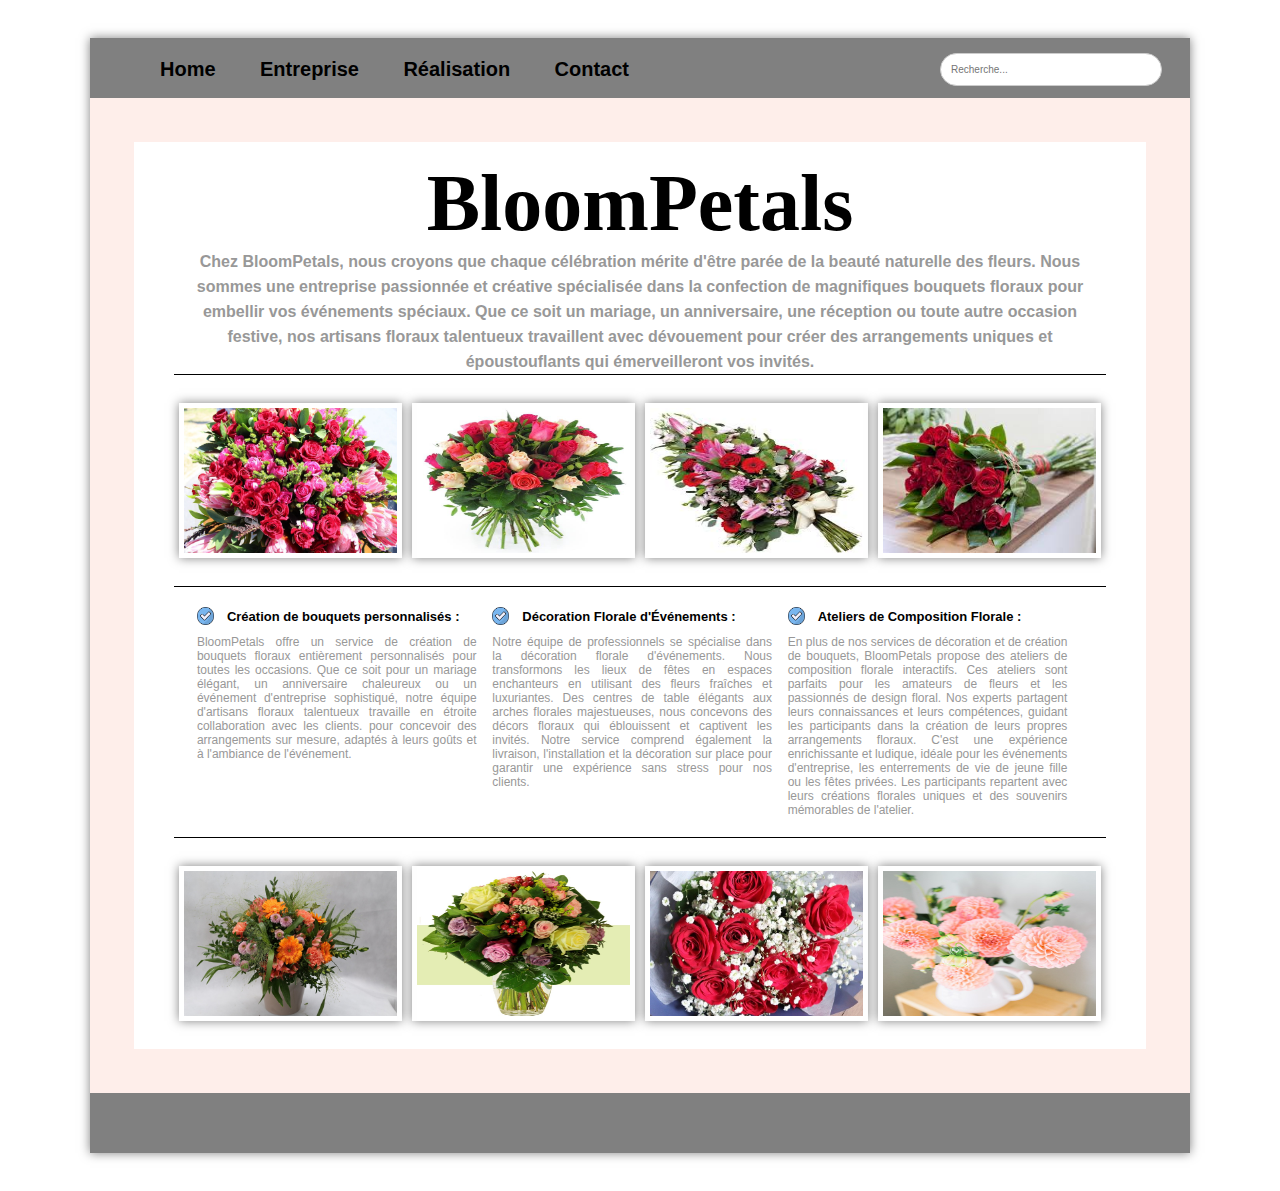
<file: index.html>
<!DOCTYPE html>
<html lang="fr">
    <head>
        <meta charset="UTF-8">
        <title>Accueil</title>
        <link rel="stylesheet" href="style.css">
    </head>

<body>
    <header class="header">
        <nav class="nav-bar">
            <ul class="other">
                <li id="home"><a href="index.html">Home</a></li>
                <li id="entreprise"><a href="entreprise.html">Entreprise</a></li>
                <li id="realisation"><a href="realisation.html">Réalisation</a></li>
                <li id="contact"><a href="contact.html">Contact</a></li>
            </ul>
            <section class="recherche">
                <input type="text" placeholder="Recherche..." class="search-input">
            </section>
        </nav>
    </header>
    <main id="main">
            <section id="background">
                <section id="title">
                    <h1>BloomPetals</h1>
                </section>

                <section class="presentation">
                    <p id="t-pres"">Chez BloomPetals, nous croyons que chaque célébration mérite d'être parée de la beauté
                        naturelle des fleurs. Nous sommes une entreprise passionnée et créative spécialisée dans
                        la confection de magnifiques bouquets floraux pour embellir vos événements spéciaux. Que
                        ce soit un mariage, un anniversaire, une réception ou toute autre occasion festive, nos
                        artisans floraux talentueux travaillent avec dévouement pour créer des arrangements
                        uniques et époustouflants qui émerveilleront vos invités.</p>

                        
                    <!-- <hr id="first-bar"> -->

                    <section class="images">
                        <img src="img/image1.jpg" alt="bouquet de fleur n°1" class="img1" width="200" height="145">
                        <img src="img/image2.jpg" alt="bouquet de fleur n°2" class="img1" width="200" height="145">
                        <img src="img/image3.jpg" alt="bouquet de fleur n°3" class="img1" width="200" height="145">
                        <img src="img/image4.jpg" alt="bouquet de fleur n°4" class="img1" width="200" height="145">
                    </section>

                    <!-- <hr id="seconde-bar"> -->
                </section>

                <section class="service">
                    <section class="service-para">
                        <section class="titre">
                            <img src="img/check.png" alt="check"><h3>Création de bouquets personnalisés : </h3>
                        </section>
                        <section class="para-service">
                            <p > BloomPetals offre un service de création de bouquets floraux entièrement personnalisés pour toutes les occasions. Que ce soit pour un mariage élégant, un anniversaire chaleureux ou un événement d'entreprise sophistiqué, notre équipe d'artisans floraux talentueux travaille en étroite collaboration avec les clients. pour concevoir des arrangements sur mesure, adaptés à leurs goûts et à l'ambiance de l'événement.
                            </p>
                        </section>
                    
                    
                    </section>
                    <section class="service-para">
                        <section class="titre">
                            <img src="img/check.png" alt="check"><h3>Décoration Florale d'Événements : </h3>
                        </section>
                        <section class="para-service">
                            <p > Notre équipe de professionnels se spécialise dans la décoration florale d'événements. Nous transformons les lieux de fêtes en espaces enchanteurs en utilisant des fleurs fraîches et luxuriantes. Des centres de table élégants aux arches florales majestueuses, nous concevons des décors floraux qui éblouissent et captivent les invités. Notre service comprend également la livraison, l'installation et la décoration sur place pour garantir une expérience sans stress pour nos clients.
                            </p>
                        </section>
                    
                    
                    </section>
                    <section class="service-para">
                        <section class="titre">
                            <img src="img/check.png" alt="check"><h3>Ateliers de Composition Florale : </h3>
                        </section>
                        <section class="para-service">
                            <p >En plus de nos services de décoration et de création de bouquets, BloomPetals propose des ateliers de composition florale interactifs. Ces ateliers sont parfaits pour les amateurs de fleurs et les passionnés de design floral. Nos experts partagent leurs connaissances et leurs compétences, guidant les participants dans la création de leurs propres arrangements floraux. C'est une expérience enrichissante et ludique, idéale pour les événements d'entreprise, les enterrements de vie de jeune fille ou les fêtes privées. Les participants repartent avec leurs créations florales uniques et des souvenirs mémorables de l'atelier.
                            </p>
                        </section>              
                    </section>

                    
                </section>
                <!-- <hr id="third-bar"> -->

                <section class="images" id="last-img">
                    <img src="img/image5.jpg" alt="bouquet de fleur n°1" class="img1" width="200" height="145">
                    <img src="img/image7.jpg" alt="bouquet de fleur n°1" class="img1" width="200" height="145">
                    <img src="img/image9.jpg" alt="bouquet de fleur n°1" class="img1" width="200" height="145">
                    <img src="img/image10.jpg" alt="bouquet de fleur n°1" class="img1" width="200" height="145">
                </section>
            </section>
    </main>

    <footer>

    </footer>
</body>
</html>
</file>
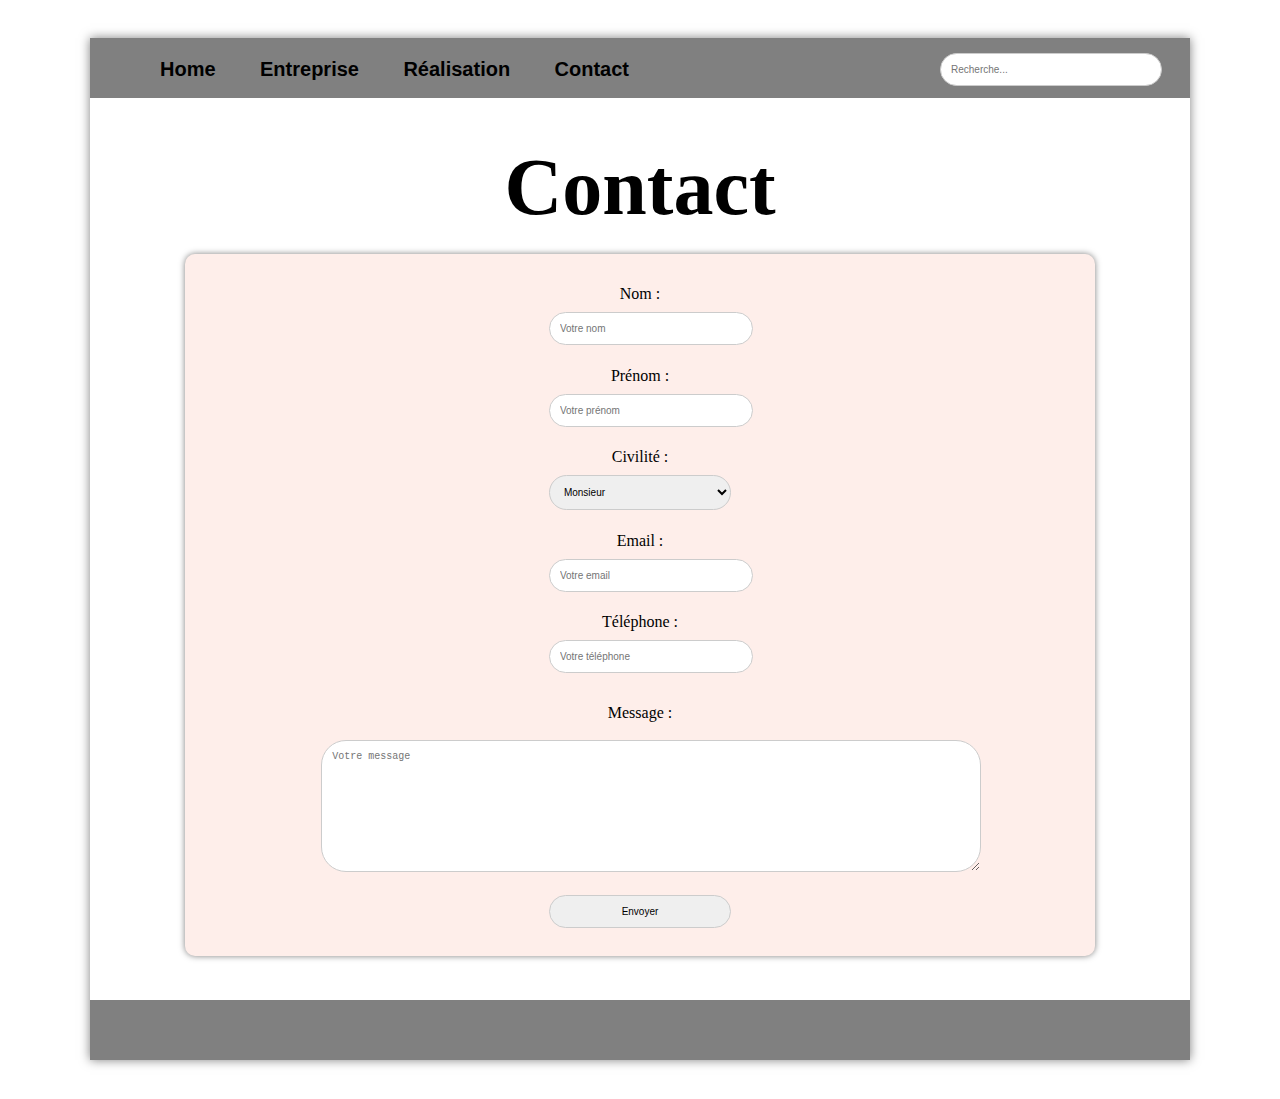
<file: contact.html>
<!DOCTYPE html>
<html lang="fr">
    <head>
        <meta charset="UTF-8">
        <title>Contact</title>
        <link rel="stylesheet" href="style.css">
    </head>
    <body>
        <header class="header">
            <nav class="nav-bar">
                <ul class="other">
                    <li id="home"><a href="index.html">Home</a></li>
                    <li id="entreprise"><a href="entreprise.html">Entreprise</a></li>
                    <li id="realisation"><a href="realisation.html">Réalisation</a></li>
                    <li id="contact"><a href="contact.html">Contact</a></li>
                </ul>
                <section class="recherche">
                    <input type="text" placeholder="Recherche..." class="search-input">
                </section>
            </nav>
        </header>



        <main id="contact-b">

            <section id="title-contact">
                <h1>Contact</h1>     
            </section>

            <section id="contact-form">
                <form action="contact.php" method="post">
                    <section class="form">
                        <label for="nom">Nom :</label>
                        <input type="text" name="nom" id="nom" placeholder="Votre nom" required>
                    </section>
                    <section class="form">
                        <label for="prenom">Prénom :</label>
                        <input type="text" name="prenom" id="prenom" placeholder="Votre prénom" required>
                    </section>
                    <section class="form">
                        <label for="civilité">Civilité :</label>
                        <select name="civilité" id="civilité" required>
                            <option value="Monsieur">Monsieur</option>
                            <option value="Madame">Madame</option>
                            <option value="JeNeMePrononcePas">Je ne me prononce pas</option>
                        </select>
                    </section>
                    <section class="form">
                        <label for="email">Email :</label>
                        <input type="email" name="email" id="email" placeholder="Votre email" required>
                    </section>
                    <section class="form">
                        <label for="telephone">Téléphone :</label>
                        <input type="tel" name="telephone" id="telephone" placeholder="Votre téléphone" required>
                    </section>
                    
                    
                    <section id="form-b">
                        <label for="message">Message :</label>
                        <textarea name="message" id="message" cols="30" rows="10" placeholder="Votre message" required></textarea>
                    </section>

                     
                    <section class="form">
                        <input type="submit" value="Envoyer">
                    </section>
                </form>
            </section>

            
        </main>

        <footer></footer>
    </body>
</html>
</file>
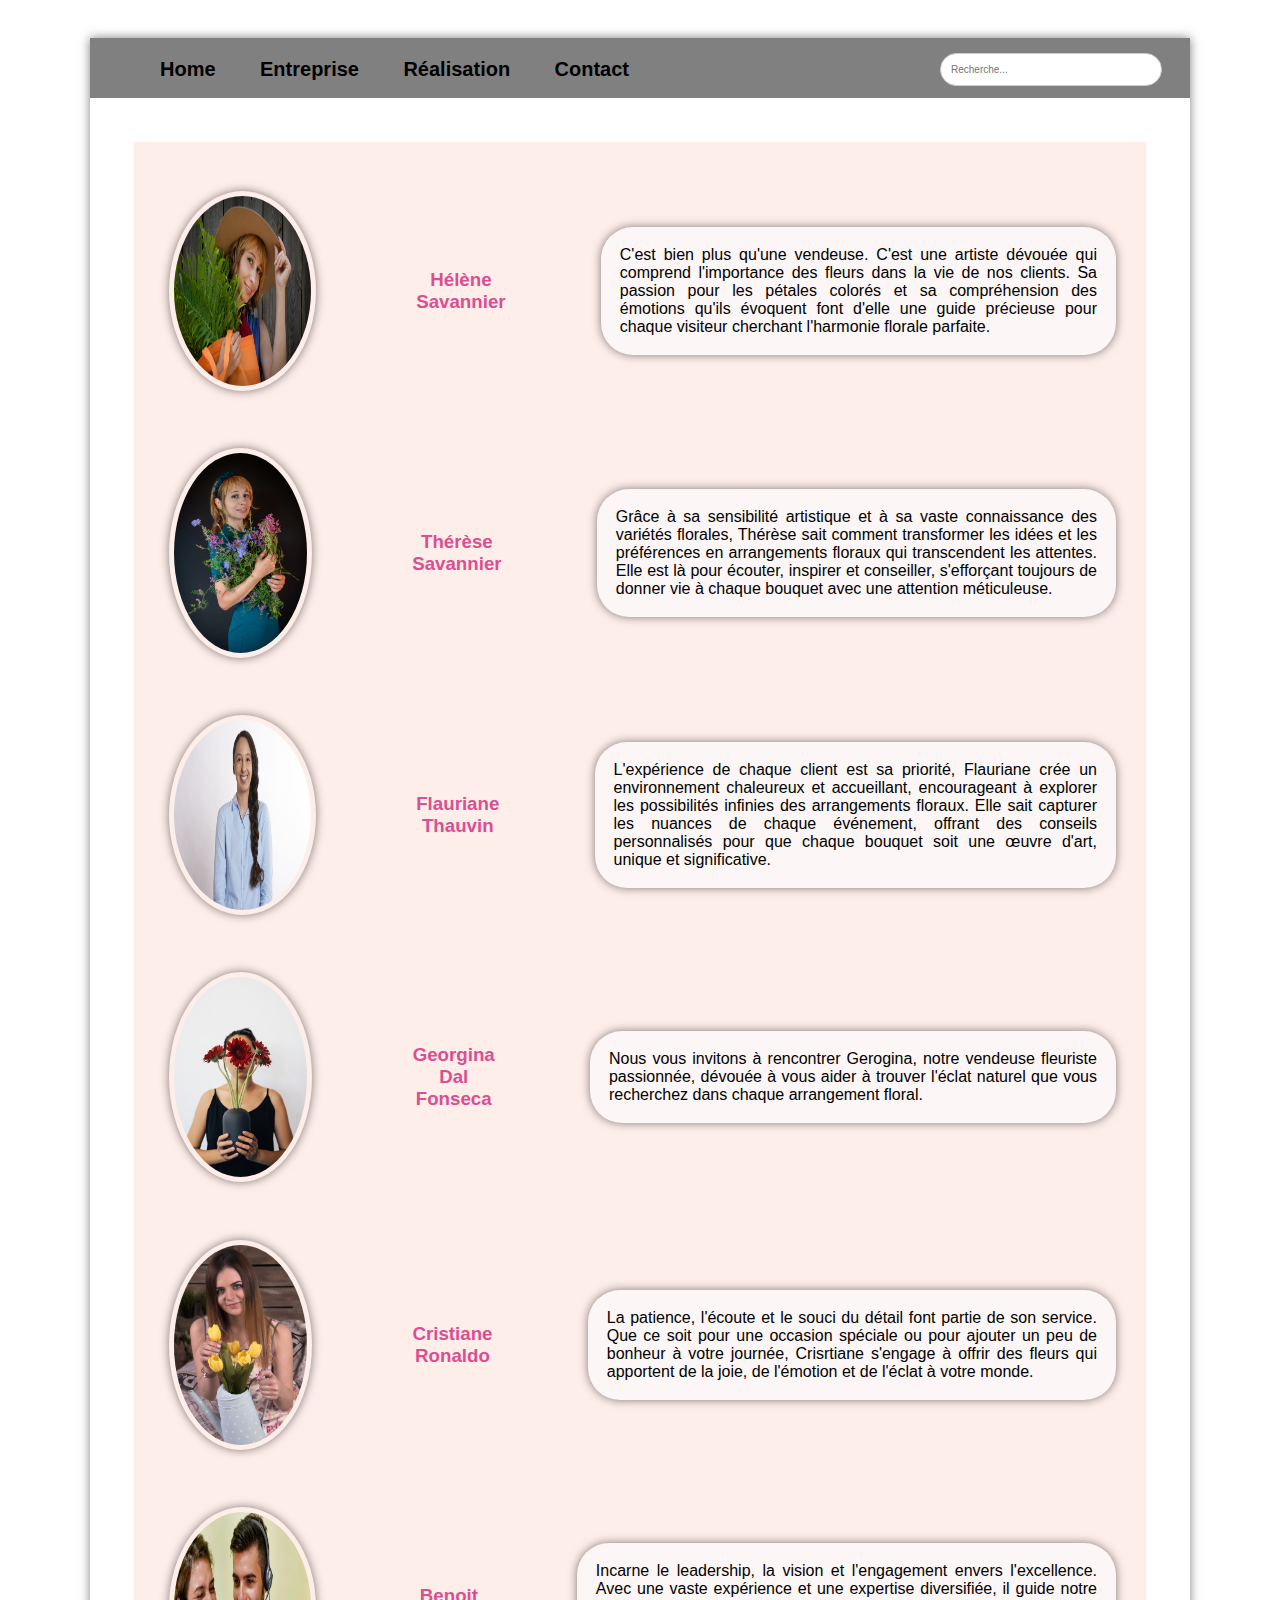
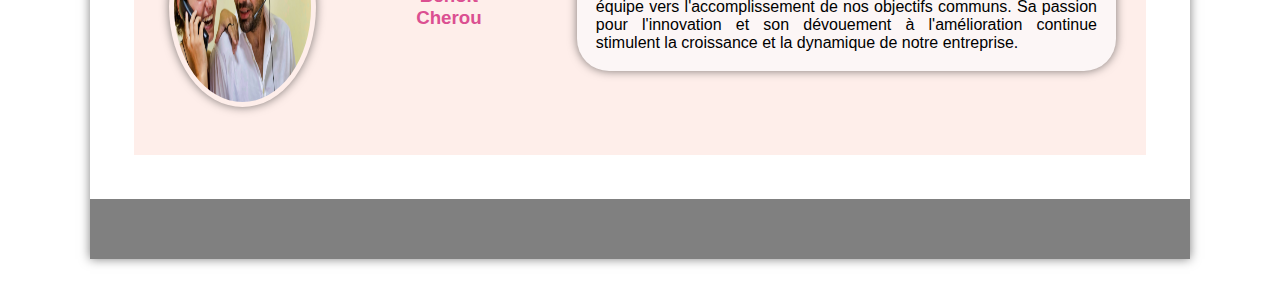
<file: entreprise.html>
<!DOCTYPE html>
<html lang="fr">
    <head>
        <meta charset="UTF-8">
        <title>Entreprise</title>
        <link rel="stylesheet" href="style.css">
    </head>
    <body>
        <header class="header">
            <nav class="nav-bar">
                <ul class="other">
                    <li id="home"><a href="index.html">Home</a></li>
                    <li id="entreprise"><a href="entreprise.html">Entreprise</a></li>
                    <li id="realisation"><a href="realisation.html">Réalisation</a></li>
                    <li id="contact"><a href="contact.html">Contact</a></li>
                </ul>
                <section class="recherche">
                    <input type="text" placeholder="Recherche..." class="search-input">
                </section>
            </nav>
        </header>

        <main id="entrepsise-b">
            
            <section id="images-b">
                <div id="img-fleur-a">
                    <img src="img/photo1.jpg" alt="dame rousse chapeau" class="img2-b">
                    <h3>Hélène Savannier</h3>
                    <article>C'est bien plus qu'une vendeuse. C'est une artiste dévouée qui comprend l'importance des fleurs dans la vie de nos clients. Sa passion pour les pétales colorés et sa compréhension des émotions qu'ils évoquent font d'elle une guide précieuse pour chaque visiteur cherchant l'harmonie florale parfaite.  </article>
                </div>
                <div id="img-fleur-b">
                    <img src="img/photo2.jpg" alt="dame rousse " class="img2">
                    <h3>Thérèse Savannier</h3>
                    <article> Grâce à sa sensibilité artistique et à sa vaste connaissance des variétés florales, Thérèse sait comment transformer les idées et les préférences en arrangements floraux qui transcendent les attentes. Elle est là pour écouter, inspirer et conseiller, s'efforçant toujours de donner vie à chaque bouquet avec une attention méticuleuse.</article>
                </div>
                <div id="img-fleur-c">
                    <img src="img/photo3.jpg" alt="dame pulll bleu" class="img2-b">
                    <h3>Flauriane Thauvin</h3>
                    <article> L'expérience de chaque client est sa priorité, Flauriane crée un environnement chaleureux et accueillant, encourageant à explorer les possibilités infinies des arrangements floraux. Elle sait capturer les nuances de chaque événement, offrant des conseils personnalisés pour que chaque bouquet soit une œuvre d'art, unique et significative.  </article>
                </div>
                <div id="img-fleur-d">
                    <img src="img/photo4.jpg" alt="dame fleur rouge" class="img2">
                    <h3>Georgina Dal Fonseca</h3>
                    <article> Nous vous invitons à rencontrer Gerogina, notre vendeuse fleuriste passionnée, dévouée à vous aider à trouver l'éclat naturel que vous recherchez dans chaque arrangement floral.  </article>
                </div>
                <div id="img-fleur-e">
                    <img src="img/photo5..jpg" alt="dame fleur jaune" class="img2">
                    <h3>Cristiane Ronaldo</h3>
                    <article> La patience, l'écoute et le souci du détail font partie de son service. Que ce soit pour une occasion spéciale ou pour ajouter un peu de bonheur à votre journée, Crisrtiane s'engage à offrir des fleurs qui apportent de la joie, de l'émotion et de l'éclat à votre monde.  </article>
                </div>
                <div id="img-fleur-f">
                    <img src="img/photo6.jpg" alt="monsieur chemise blanche" class="img2-b">
                    <h3>Benoit Cherou</h3>
                    <article> Incarne le leadership, la vision et l'engagement envers l'excellence. Avec une vaste expérience et une expertise diversifiée, il guide notre équipe vers l'accomplissement de nos objectifs communs. Sa passion pour l'innovation et son dévouement à l'amélioration continue stimulent la croissance et la dynamique de notre entreprise. </article>
                </div>

                    
            </section>

                

        </main>

        <footer>
        
        </footer>
    </body>
</html>
</file>
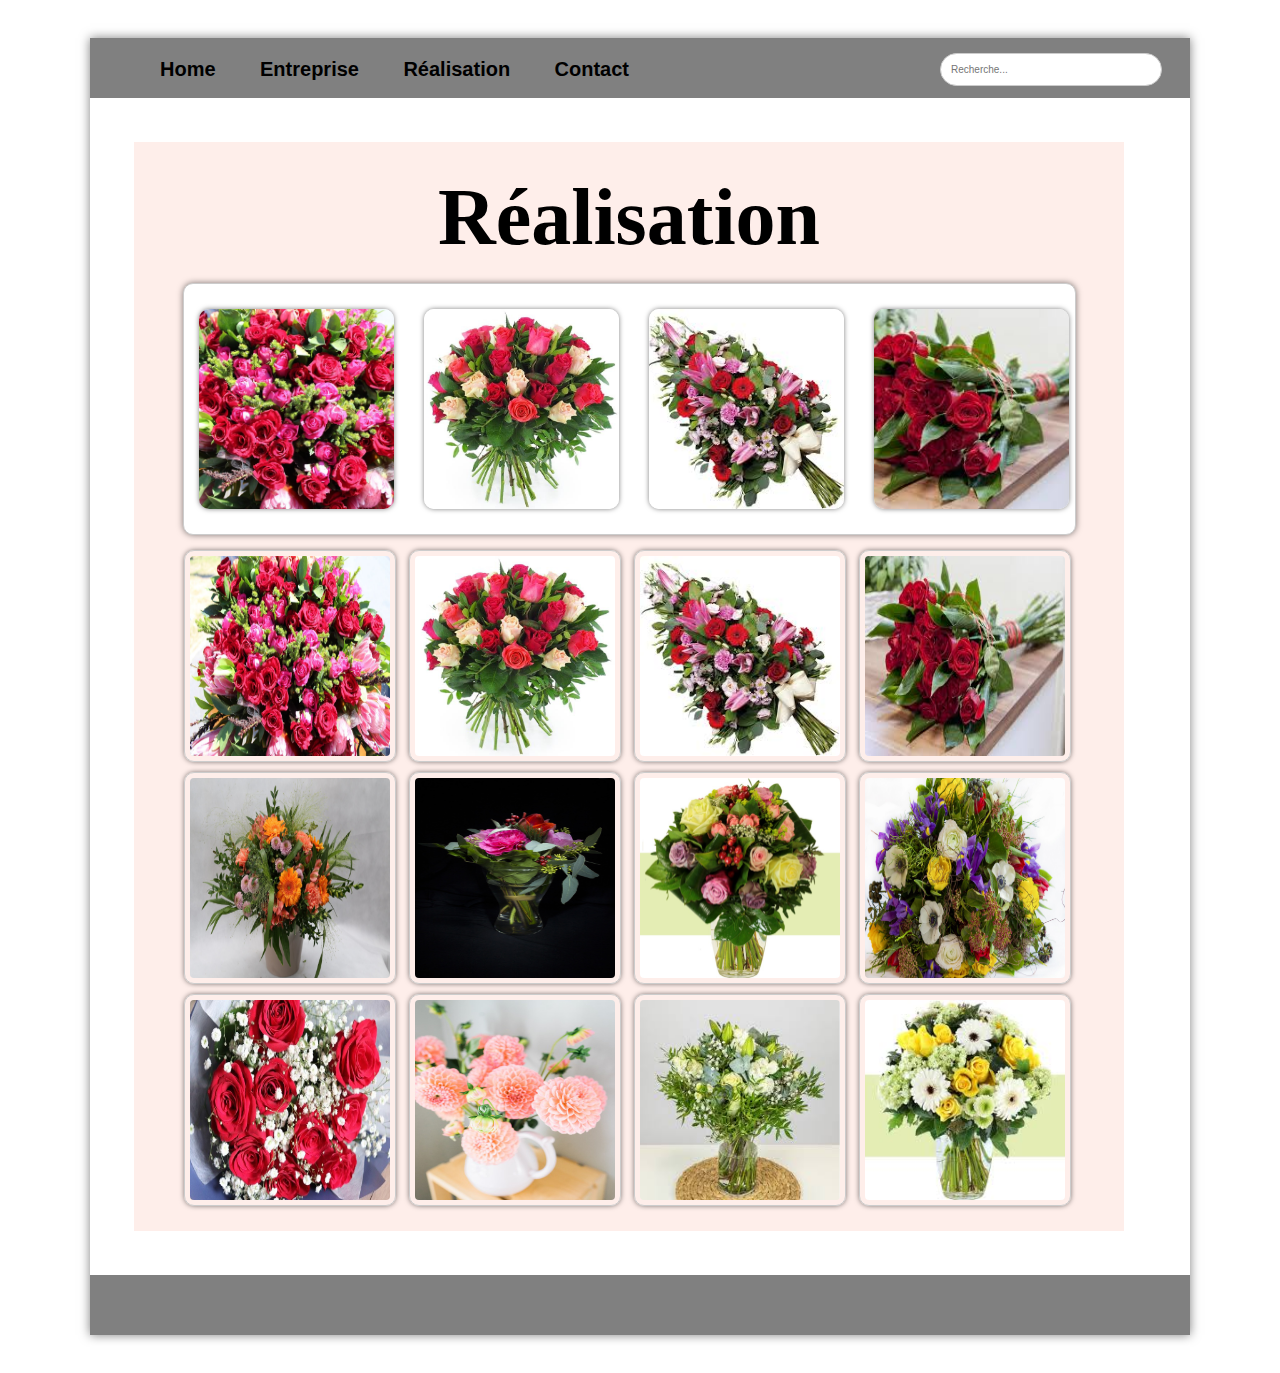
<file: realisation.html>
<!DOCTYPE html>
<html lang="fr">
    <head>
        <meta charset="UTF-8">
        <title>Réalisation</title>
        <link rel="stylesheet" href="style.css">
    </head>
    <body>
        <header class="header">
            <nav class="nav-bar">
                <ul class="other">
                    <li id="home"><a href="index.html">Home</a></li>
                    <li id="entreprise"><a href="entreprise.html">Entreprise</a></li>
                    <li id="realisation"><a href="realisation.html">Réalisation</a></li>
                    <li id="contact"><a href="contact.html">Contact</a></li>
                </ul>
                <section class="recherche">
                    <input type="text" placeholder="Recherche..." class="search-input">
                </section>
            </nav>
        </header>

        <main id="realisation-b">
            
            <section id="title-realisation">
                <h1>Réalisation</h1>     
            </section>
            <section id="slider">
                <section id="slide-track">
                    <div class="border-rea">
                        <img src="img/image1.jpg" alt="bouquet de fleur n°1"  width="500" height="500" class="img-rea">
                    </div>
                    <div class="border-rea">
                        <img src="img/image2.jpg" alt="bouquet de fleur n°2"  width="500" height="500" class="img-rea">
                    </div>
                    <div class="border-rea">
                        <img src="img/image3.jpg" alt="bouquet de fleur n°3"  width="500" height="500" class="img-rea">
                    </div>
                    <div class="border-rea">
                        <img src="img/image4.jpg" alt="bouquet de fleur n°4"  width="500" height="500" class="img-rea">
                    </div>
                    <div class="border-rea">
                        <img src="img/image5.jpg" alt="bouquet de fleur n°5"  width="500" height="500" class="img-rea">
                    </div>
                    <div class="border-rea">
                        <img src="img/image6.jpg" alt="bouquet de fleur n°6"  width="500" height="500" class="img-rea">
                    </div>
                    <div class="border-rea">
                        <img src="img/image7.jpg" alt="bouquet de fleur n°7"  width="500" height="500" class="img-rea">
                    </div>
                    <div class="border-rea">
                        <img src="img/image8.jpg" alt="bouquet de fleur n°7"  width="500" height="500" class="img-rea">
                    </div>
                    <div class="border-rea">
                        <img src="img/image9.jpg" alt="bouquet de fleur n°9"  width="500" height="500" class="img-rea">
                    </div>
                    <div class="border-rea">
                        <img src="img/image10.jpg" alt="bouquet de fleur n°10" width="500" height="500" class="img-rea">
                    </div>


                    <div class="border-rea">
                        <img src="img/image1.jpg" alt="bouquet de fleur n°1"  width="500" height="500" class="img-rea">
                    </div>
                    <div class="border-rea">
                        <img src="img/image2.jpg" alt="bouquet de fleur n°2"  width="500" height="500" class="img-rea">
                    </div>
                    <div class="border-rea">
                        <img src="img/image3.jpg" alt="bouquet de fleur n°3"  width="500" height="500" class="img-rea">
                    </div>
                    <div class="border-rea">
                        <img src="img/image4.jpg" alt="bouquet de fleur n°4"  width="500" height="500" class="img-rea">
                    </div>
                    <div class="border-rea">
                        <img src="img/image5.jpg" alt="bouquet de fleur n°5"  width="500" height="500" class="img-rea">
                    </div>
                    <div class="border-rea">
                        <img src="img/image6.jpg" alt="bouquet de fleur n°6"  width="500" height="500" class="img-rea">
                    </div>
                    <div class="border-rea">
                        <img src="img/image7.jpg" alt="bouquet de fleur n°7"  width="500" height="500" class="img-rea">
                    </div>
                    <div class="border-rea">
                        <img src="img/image8.jpg" alt="bouquet de fleur n°7"  width="500" height="500" class="img-rea">
                    </div>
                    <div class="border-rea">
                        <img src="img/image9.jpg" alt="bouquet de fleur n°9"  width="500" height="500" class="img-rea">
                    </div>
                    <div class="border-rea">
                        <img src="img/image10.jpg" alt="bouquet de fleur n°10" width="500" height="500" class="img-rea">
                    </div>

                </section>
            
            </section>  
            <section id="mosaique">
                <img src="img/image1.jpg" alt="bouquet de fleur n°1" width="300" height="300" class="border-mosa">
                <img src="img/image2.jpg" alt="bouquet de fleur n°2" width="300" height="300" class="border-mosa">
                <img src="img/image3.jpg" alt="bouquet de fleur n°3" width="300" height="300" class="border-mosa">
                <img src="img/image4.jpg" alt="bouquet de fleur n°4" width="300" height="300" class="border-mosa">
                <img src="img/image5.jpg" alt="bouquet de fleur n°5" width="300" height="300" class="border-mosa">
                <img src="img/image6.jpg" alt="bouquet de fleur n°6" width="300" height="300" class="border-mosa">
                <img src="img/image7.jpg" alt="bouquet de fleur n°7" width="300" height="300" class="border-mosa">
                <img src="img/image8.jpg" alt="bouquet de fleur n°8" width="300" height="300" class="border-mosa">
                <img src="img/image9.jpg" alt="bouquet de fleur n°9" width="300" height="300" class="border-mosa">
                <img src="img/image10.jpg" alt="bouquet de fleur n°10"width="300" height="300" class="border-mosa">
                <img src="img/images11.jpeg" alt="bouquet de fleur n°11" width="300" height="300" class="border-mosa">
                <img src="img/images12.jpeg" alt="bouquet de fleur n°12" width="300" height="300" class="border-mosa">
            </section>

                
        </main>

        <footer></footer>

    </body>
</html>
</file>
<file: style.css>
*{
    margin: 0; 
    padding: 0;
}

header.header{
    background-color: gray;
    height: 60px;
}




/*Menu de navigation*/
nav{
    display: flex;
    justify-content: space-between;
    align-items: center;
    padding: 10px 50px;

}

nav li{
    list-style: none;
    display: inline-block;
    margin: 0 20px;
    margin-top: 5px;
}

nav li a{
    text-decoration: none;
    color:black;
    font-size: 20px;
    font-weight: bold;
}

nav li a:hover{
    color: white;
    transition: 0.5s;
}



/*barre de recherche*/
.recherche{
    width: 200px;
    position: relative;
}

.search-input {
    width: 100%;
    padding: 10px;
    font-size: 10px;
    border-radius: 25px;
    border: 1px solid #ccc;
    margin-top: 5px;
    outline: none;
}


body{
    font-family: 'Roboto', sans-serif;
    width: 70%;
    max-width: 1100px;
    min-width: 1100px;
    margin: 3% auto;
    min-height: 500px;
    background-color:white;
    box-shadow: 0 0 10px rgba(0, 0, 0, 0.5);
    
}

#main{
    display: flex;
    justify-content: center;    
    flex-direction: column;
    background-color:  rgb(254, 238, 234);
    
}
#background{
    display: flex;
    flex-direction: column;
    background-color: white;
    margin: 4%;
    padding-top: 1em;
    
}

#title{
    font-size: 40px;
    font-weight: bold;
    font-family:fantasy;
    margin: auto;
}

#t-pres{
    display:flex;
    width: 90%;
    margin: auto;
    font-size: 16px;
    font-weight: bold;
    text-align: center;
    color: #989898;
    line-height: 25px;
}


.images{
    display: flex;
    margin:auto;
    width: 92%;
    border-top: 1px solid black;
    border-bottom: 1px solid black;
}

.img1{
    display: flex;
    flex: 1;
    padding: 5px 5px;
    margin: 3% 5px;
    box-shadow: 0 0 10px rgba(0, 0, 0, 0.5);
}

.img1:hover{
    transform: scale(1.1);
    transition: 0.5s;
}






.service{
    display: flex;
    justify-content: center;
    margin: 2% 3%;
    

}

.service-para{
    width: 30%;
    margin-right: 10px;
}
.titre{
    display: flex;
    flex-direction: row;
    align-items: center;
    margin-bottom: 10px;
    
}

.titre h3{
    font-size: 13px;
    font-weight: bold;
    margin: 0 1%;
}
.titre img{
    width: 6%;  
    margin-right: 10px;
    
}

.para-service{
    font-size: 12px;
    text-align: justify;
    margin-right: 2%;
}
.para-service p{
    color: #989898;
}


#last-img{
    border-bottom: none;
}







#images-b{
    display: flex;
    flex-direction: column;
    margin: 2% 0;
    width: 100%;
    
   
    
}

.img2-b{
    display: flex;
    flex: 1;
    width: 137px;
    height: 190px;
    padding: 5px 5px;
    margin: 3% 5px;
    box-shadow: 0 0 10px rgba(0, 0, 0, 0.5);
    border-radius: 80%;
}

.img2-b:hover{
    transform: scale(1.1);
    transition: 0.5s;
}
.img2:hover{
    transform: scale(1.1);
    transition: 0.5s;
}

.img2{
    display: flex;
    flex: 1;
    width: 200px;
    height: 200px;
    padding: 5px 5px;
    margin: 3% 5px;
    box-shadow: 0 0 10px rgba(0, 0, 0, 0.5);
    border-radius: 80%;
}




#entrepsise-b{
    display: flex;
    margin: 4%;
    width: 92%;
    background-color: rgb(254, 238, 234);
}


#img-fleur-a{
    display: flex;
    align-items: center;
    margin: 0 30px;
}

#img-fleur-a h3{
    align-items: center; 
    text-align: center;
    margin:0 10%;
    
}

#img-fleur-b{
    display: flex;
    align-items: center;
    margin: 0 30px;
}

#img-fleur-b h3{
    align-items: center; 
    text-align: center;
    margin:0 10%;
    
}

#img-fleur-c{
    display: flex;
    align-items: center;
    margin: 0 30px;
}

#img-fleur-c h3{
    align-items: center; 
    text-align: center;
    margin:0 10%;
}

#img-fleur-d{
    display: flex;
    align-items: center;
    margin: 0 30px;
}

#img-fleur-d h3{
    align-items: center; 
    text-align: center;
    margin:0 10%;
}

#img-fleur-e{
    display: flex;
    align-items: center;
    margin: 0 30px;
}

#img-fleur-e h3{
    align-items: center; 
    text-align: center;
    margin:0 10%;
}

#img-fleur-f{
    display: flex;
    align-items: center;
    margin:0 30px;
}

#img-fleur-f h3{
    align-items: center; 
    text-align: center;
    margin:0 10%;
}

#images-b article{
    display: flex;
    align-items: center;
    text-align: justify;
    background-color: rgb(252, 246, 246);
    padding: 2%;
    border-radius: 2em;
    box-shadow: 0 0 10px rgba(0, 0, 0, 0.5);
}

#images-b h3{
    color: rgb(219, 79, 145);
}


#realisation-b{
    background-color: rgb(254, 238, 234);
    width: 90%;
    margin: 4%;
    padding: 10px 0; 
    
}



#title-realisation{
    display: flex;
    justify-content: center;
    margin: 2% auto;
    font-size: 40px;
    font-weight: bold;
    font-family:fantasy;
}

#slider{
    height: 250px;
    margin: auto;
    position: relative;
    width: 90%;
    display: grid;
    place-items: center;
    overflow: hidden;
    border: 1px solid #ccc;
    border-radius: 10px;
    box-shadow: 0 0 6px rgba(0, 0, 0, 0.5);
    background-color: white;
    
}

#slide-track{
    display: flex;
    width: calc(250px * 18);
    animation: scroll 40s linear infinite;
}


@keyframes scroll{
    0%{
        transform: translateX(0);
    }
    100%{
        transform: translateX(calc(-250px * 9));
    }
}

.border-rea{
    height: 200px;
    width: 250px;
    display: flex;
    align-items: center;    
    padding: 15px;
    perspective: 100px;
}

#slide-track img{
    width: 100%;
    height: 100%;
    object-fit: cover;
    border-radius: 10px;
    box-shadow: 0 0 5px rgba(0, 0, 0, 0.5);
}

#slide-track img:hover{
    transform: translateZ(20px);
    transition: transform 0.7s;
    
}

#mosaique{
    display: grid;
    grid-template-columns: repeat(auto-fill, minmax(200px, 1fr));
    grid-gap: 10px;
    width: 90%;
    margin: 15px auto;
}

.border-mosa{
    height: 200px;
    width: 200px;
    display: flex;
    align-items: center;    
    padding: 5px;
    perspective: 100px;
    border: 1px solid #ccc;
    border-radius: 10px;
    box-shadow: 0 0 5px rgba(0, 0, 0, 0.5);
}


#contact-b{
    margin: 4%;
}

#title-contact{
    display: flex;
    justify-content: center;
    margin: 2% auto;
    font-size: 40px;
    font-weight: bold;
    font-family:fantasy;
}

#contact-form{
    
    display: flex;
    flex-direction: column;
    width: 90%;
    margin: auto;
    padding: 10px 0;
    background-color: rgb(254, 238, 234);
    border-radius: 10px;
    box-shadow: 0 0 6px rgba(0, 0, 0, 0.5);
}

#contact-form label{
    display: flex;
    flex-direction: column;
    margin: 2% auto;
    width: 100%;
    align-items: center;
}

.form{
    display: flex;
    flex-direction: column;
    margin: 2% auto;
    width: 20%;
}

#form-b{
    display: flex;
    flex-direction: column;
    margin: 2% auto;
    width: 70%;
}

.form label{
    display: flex;
    flex-direction: column;
    margin: 2% auto;
    width: 100%;
    align-items: center;
    font-family: fantasy;
}
.form input, select{
    width: 100%;
    padding: 10px;
    font-size: 10px;
    border-radius: 25px;
    border: 1px solid #ccc;
    margin-top: 5px;
    outline: none;
}

#form-b textarea{
    width: 100%;
    padding: 10px;
    font-size: 10px;
    border-radius: 25px;
    border: 1px solid #ccc;
    margin-top: 5px;
    outline: none;
}

#form-b label{
    display: flex;
    flex-direction: column;
    margin: 2% auto;
    width: 100%;
    align-items: center;
    font-family: fantasy;
}


footer{
    background-color: gray;
    height: 60px;
    
}




   
@media only screen and (max-device-width: 700px) { 
    #contact-form {
        width: 100%;
    }
    
    .form {
        width: 100%;
    }
    
    #form-b {
        width: 100%;
    }
        
#contact-form{
    display: flex;
    flex-direction: column;
    width: 90%;
    margin: auto;
    padding: 10px 0;
    background-color: rgb(254, 238, 234);
    border-radius: 10px;
    box-shadow: 0 0 6px rgba(0, 0, 0, 0.5);
}
#contact-form label{
    display: flex;
    flex-direction: column;
    margin: 2% auto;
    width: 100%;
    align-items: center;
}
.form{
    display: flex;
    flex-direction: column;
    margin: 2% auto;
    width: 20%;
}
#form-b{
    display: flex;
    flex-direction: column;
    margin: 2% auto;
    width: 70%;
}
.form label{
    display: flex;
    flex-direction: column;
    margin: 2% auto;
    width: 100%;
    align-items: center;
    font-family: fantasy;
}
.form input, select{
    width: 100%;
    padding: 10px;
    font-size: 10px;
    border-radius: 25px;
    border: 1px solid #ccc;
    margin-top: 5px;
    outline: none;
}
#form-b textarea{
    width: 100%;
    padding: 10px;
    font-size: 10px;
    border-radius: 25px;
    border: 1px solid #ccc;
    margin-top: 5px;
    outline: none;
}
#form-b label{
    display: flex;
    flex-direction: column;
    margin: 2% auto;
    width: 100%;
    align-items: center;
    font-family: fantasy;
}
footer{
    background-color: gray;
    height: 60px;
}


}
</file>
